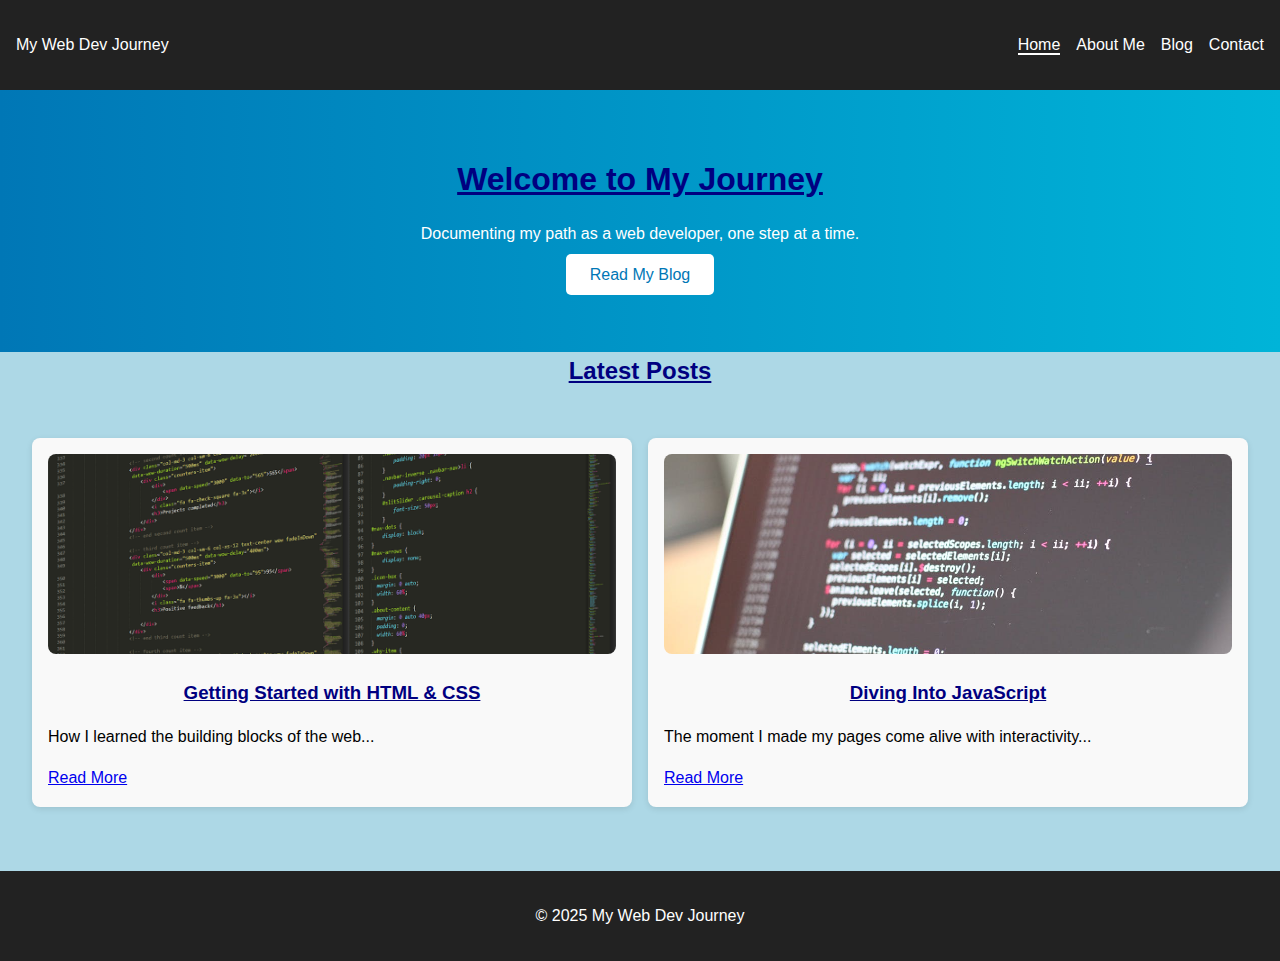
<file: index.html>
<!DOCTYPE html>
<html lang="en">
<head>
  <meta charset="UTF-8">
  <meta name="viewport" content="width=device-width, initial-scale=1.0">
  <title>My Web Dev Journey - Home</title>
  <link rel="stylesheet" href="/css/styles.css">
  <script defer src="/js/nav.js"></script>
</head>
<body>
  <header>
    <nav class="navbar">
      <div class="logo">My Web Dev Journey</div>
      <button class="menu-toggle">☰</button>
      <ul class="nav-links">
        <li><a href="index.html" class="active">Home</a></li>
        <li><a href="about.html">About Me</a></li>
        <li><a href="blog.html">Blog</a></li>
        <li><a href="contact.html">Contact</a></li>
      </ul>
    </nav>
  </header>

  <main>
    <section class="hero">
      <h1>Welcome to My Journey </h1>
      <p>Documenting my path as a web developer, one step at a time.</p>
      <a href="blog.html" class="btn">Read My Blog</a>
    </section>

    <section class="highlights">
      <h2>Latest Posts</h2>
      <div class="card-container">
        <article class="card">
          <img id="img1"src="/images/html-css.png" alt="Lines of code on a screen">
          <h3>Getting Started with HTML & CSS</h3>
          <p>How I learned the building blocks of the web...</p>
          <a href="blog.html" class="btn">Read More</a>
        </article>
        <article class="card">
          <img src="/images/js.png" alt="JavaScript code on a screen">
          <h3>Diving Into JavaScript</h3>
          <p>The moment I made my pages come alive with interactivity...</p>
          <a href="blog.html" class="btn">Read More</a>
        </article>
      </div>
    </section>
  </main>

  <footer>
    <p>&copy; 2025 My Web Dev Journey</p>
  </footer>
</body>
</html>
</file>
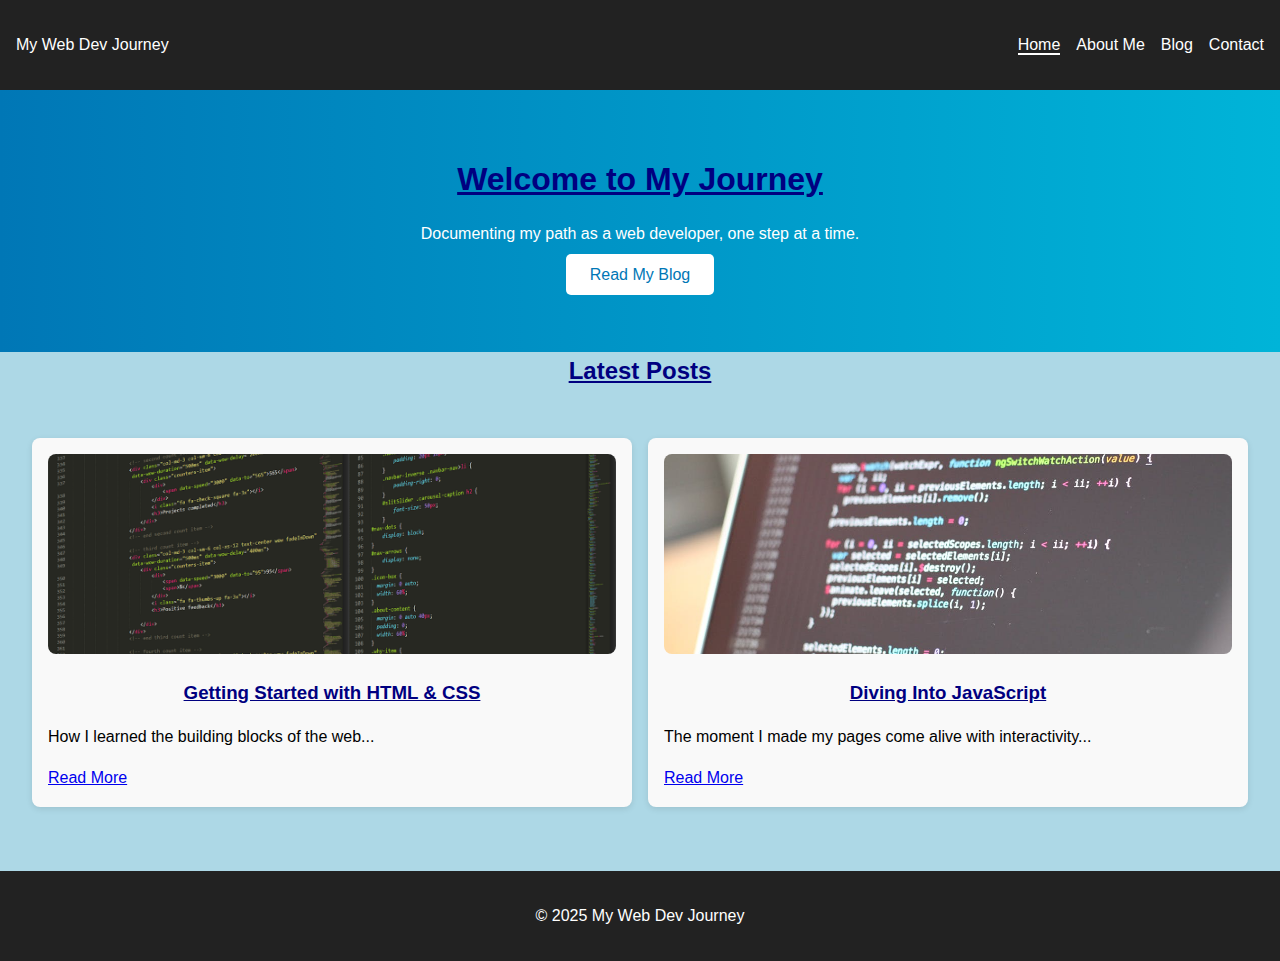
<file: pages/index.html>
<!DOCTYPE html>
<html lang="en">
<head>
  <meta charset="UTF-8">
  <meta name="viewport" content="width=device-width, initial-scale=1.0">
  <title>My Web Dev Journey - Home</title>
  <link rel="stylesheet" href="../css/styles.css">
  <script defer src="../js/nav.js"></script>
</head>
<body>
  <header>
    <nav class="navbar">
      <div class="logo">My Web Dev Journey</div>
      <button class="menu-toggle">☰</button>
      <ul class="nav-links">
        <li><a href="index.html" class="active">Home</a></li>
        <li><a href="about.html">About Me</a></li>
        <li><a href="blog.html">Blog</a></li>
        <li><a href="contact.html">Contact</a></li>
      </ul>
    </nav>
  </header>

  <main>
    <section class="hero">
      <h1>Welcome to My Journey </h1>
      <p>Documenting my path as a web developer, one step at a time.</p>
      <a href="blog.html" class="btn">Read My Blog</a>
    </section>

    <section class="highlights">
      <h2>Latest Posts</h2>
      <div class="card-container">
        <article class="card">
          <img id="img1"src="../images/html-css.png" alt="Lines of code on a screen">
          <h3>Getting Started with HTML & CSS</h3>
          <p>How I learned the building blocks of the web...</p>
          <a href="blog.html" class="btn">Read More</a>
        </article>
        <article class="card">
          <img src="../images/js.png" alt="JavaScript code on a screen">
          <h3>Diving Into JavaScript</h3>
          <p>The moment I made my pages come alive with interactivity...</p>
          <a href="blog.html" class="btn">Read More</a>
        </article>
      </div>
    </section>
  </main>

  <footer>
    <p>&copy; 2025 My Web Dev Journey</p>
  </footer>
</body>
</html>
</file>
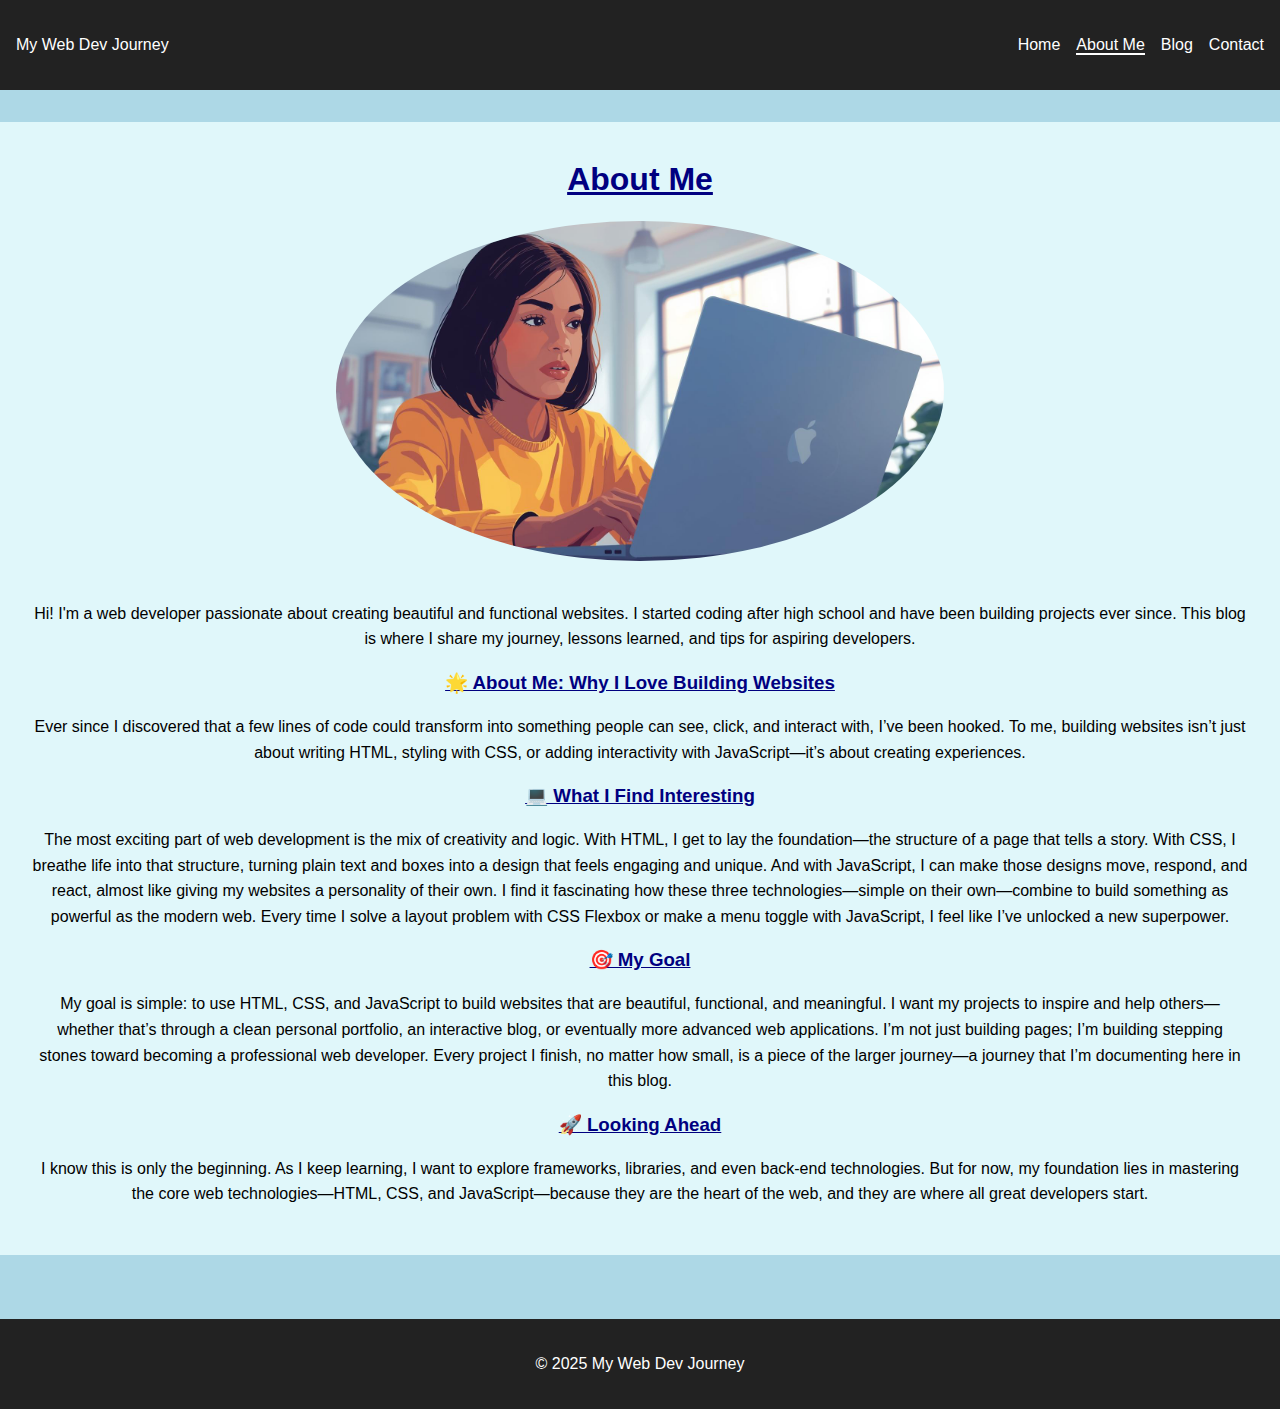
<file: about.html>
<!DOCTYPE html>
<html lang="en">
<head>
  <meta charset="UTF-8">
  <meta name="viewport" content="width=device-width, initial-scale=1.0">
  <title>About Me - My Web Dev Journey</title>
  <link rel="stylesheet" href="../css/styles.css">
  <script defer src="../js/nav.js"></script>
</head>
<body>
  <header>
    <nav class="navbar">
      <div class="logo">My Web Dev Journey</div>
      <button class="menu-toggle">☰</button>
      <ul class="nav-links">
        <li><a href="index.html">Home</a></li>
        <li><a href="about.html" class="active">About Me</a></li>
        <li><a href="blog.html">Blog</a></li>
        <li><a href="contact.html">Contact</a></li>
      </ul>
    </nav>
  </header>

  <main>
    <section class="about">
      <h1>About Me</h1>
      <img src="../images/profile.jpg" alt="My profile picture" class="profile-img">
      <p>
        Hi! I'm a web developer passionate about creating beautiful and functional websites. 
        I started coding after high school and have been building projects ever since. 
        This blog is where I share my journey, lessons learned, and tips for aspiring developers.
      <h3>🌟 About Me: Why I Love Building Websites</h3>
          <p>Ever since I discovered that a few lines of code could transform into something people can see, click, and interact with, I’ve been hooked. To me, building websites isn’t just about writing HTML, styling with CSS, or adding interactivity with JavaScript—it’s about creating experiences.
          </p>
      <h3>💻 What I Find Interesting</h3>
          <p>The most exciting part of web development is the mix of creativity and logic. With HTML, I get to lay the foundation—the structure of a page that tells a story. With CSS, I breathe life into that structure, turning plain text and boxes into a design that feels engaging and unique. And with JavaScript, I can make those designs move, respond, and react, almost like giving my websites a personality of their own.
              I find it fascinating how these three technologies—simple on their own—combine to build something as powerful as the modern web. Every time I solve a layout problem with CSS Flexbox or make a menu toggle with JavaScript, I feel like I’ve unlocked a new superpower.
          </p>
      <h3>🎯 My Goal</h3>
          <p>My goal is simple: to use HTML, CSS, and JavaScript to build websites that are beautiful, functional, and meaningful. I want my projects to inspire and help others—whether that’s through a clean personal portfolio, an interactive blog, or eventually more advanced web applications.
             I’m not just building pages; I’m building stepping stones toward becoming a professional web developer. Every project I finish, no matter how small, is a piece of the larger journey—a journey that I’m documenting here in this blog.
          </p>
      <h3>🚀 Looking Ahead</h3>
          <p>I know this is only the beginning. As I keep learning, I want to explore frameworks, libraries, and even back-end technologies. But for now, my foundation lies in mastering the core web technologies—HTML, CSS, and JavaScript—because they are the heart of the web, and they are where all great developers start.
          </p>
    </section>
  </main>

  <footer>
    <p>&copy; 2025 My Web Dev Journey </p>
  </footer>
</body>
</html>
</file>
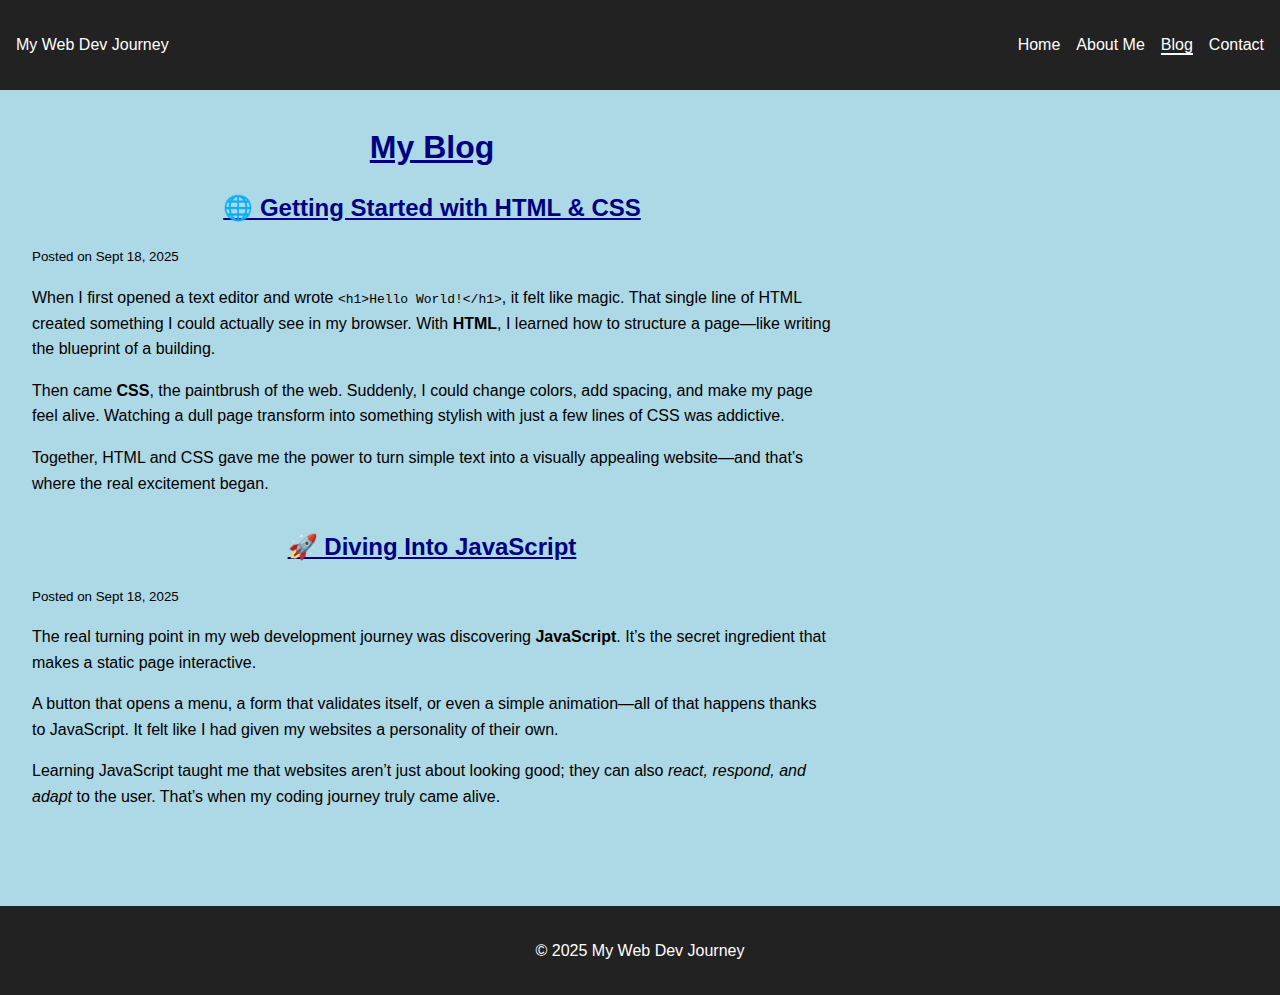
<file: blog.html>
<!DOCTYPE html>
<html lang="en">
<head>
  <meta charset="UTF-8">
  <meta name="viewport" content="width=device-width, initial-scale=1.0">
  <title>Blog - My Web Dev Journey</title>
  <link rel="stylesheet" href="../css/styles.css">
  <script defer src="../js/nav.js"></script>
</head>
<body>
  <header>
    <nav class="navbar">
      <div class="logo">My Web Dev Journey</div>
      <button class="menu-toggle">☰</button>
      <ul class="nav-links">
        <li><a href="index.html">Home</a></li>
        <li><a href="about.html">About Me</a></li>
        <li><a href="blog.html" class="active">Blog</a></li>
        <li><a href="contact.html">Contact</a></li>
      </ul>
    </nav>
  </header>

  <main>
    <section class="blog-posts">
      <h1>My Blog</h1>

      <!-- Post 1: HTML & CSS -->
      <article>
        <h2>🌐 Getting Started with HTML & CSS</h2>
          <p><small>Posted on Sept 18, 2025</small></p>
          <p>
           When I first opened a text editor and wrote 
          <code>&lt;h1&gt;Hello World!&lt;/h1&gt;</code>, it felt like magic. 
          That single line of HTML created something I could actually see in my browser. 
          With <strong>HTML</strong>, I learned how to structure a page—like writing the 
          blueprint of a building.
          </p>
          <p>
            Then came <strong>CSS</strong>, the paintbrush of the web. Suddenly, I could 
            change colors, add spacing, and make my page feel alive. Watching a dull page 
            transform into something stylish with just a few lines of CSS was addictive.
          </p>
          <p>
             Together, HTML and CSS gave me the power to turn simple text into a 
             visually appealing website—and that’s where the real excitement began.
          </p>
      </article>

      <!-- Post 2: JavaScript -->
      <article>
         <h2>🚀 Diving Into JavaScript</h2>
           <p><small>Posted on Sept 18, 2025</small></p>
           <p>
             The real turning point in my web development journey was discovering 
             <strong>JavaScript</strong>. It’s the secret ingredient that makes a static 
             page interactive.
            </p>
            <p>
               A button that opens a menu, a form that validates itself, or even a simple 
               animation—all of that happens thanks to JavaScript. It felt like I had given 
               my websites a personality of their own.
            </p>
            <p>
               Learning JavaScript taught me that websites aren’t just about looking good; 
               they can also <em>react, respond, and adapt</em> to the user. That’s when my 
               coding journey truly came alive.
             </p>
      </article>


    </section>
  </main>

  <footer>
    <p>&copy; 2025 My Web Dev Journey </p>
  </footer>
</body>
</html>
</file>
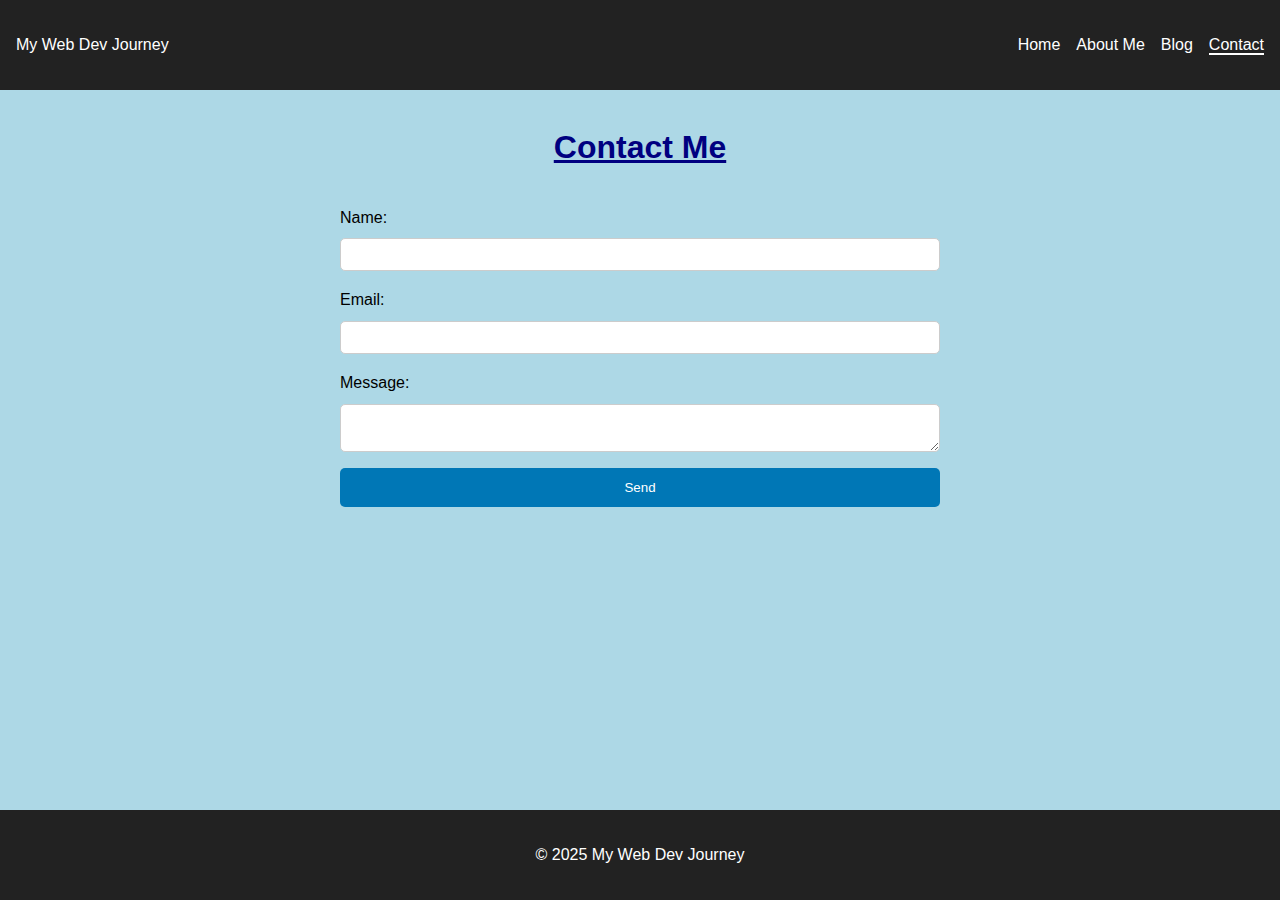
<file: contact.html>
<!DOCTYPE html>
<html lang="en">
<head>
  <meta charset="UTF-8">
  <meta name="viewport" content="width=device-width, initial-scale=1.0">
  <title>Contact - My Web Dev Journey</title>
  <link rel="stylesheet" href="../css/styles.css">
  <script defer src="./js/nav.js"></script>
  <script defer src="../js/form-validation.js"></script>
</head>
<body>
  <header>
    <nav class="navbar">
      <div class="logo">My Web Dev Journey</div>
      <button class="menu-toggle">☰</button>
      <ul class="nav-links">
        <li><a href="index.html">Home</a></li>
        <li><a href="about.html">About Me</a></li>
        <li><a href="blog.html">Blog</a></li>
        <li><a href="contact.html" class="active">Contact</a></li>
      </ul>
    </nav>
  </header>

  <main>
    <section class="contact">
      <h1>Contact Me</h1>
      <form id="contactForm">
        <label for="name">Name:</label>
        <input type="text" id="name" required>
        
        <label for="email">Email:</label>
        <input type="email" id="email" required>
        
        <label for="message">Message:</label>
        <textarea id="message" required></textarea>
        
        <button type="submit" class="btn">Send</button>
      </form>
      <p id="formMessage"></p>
    </section>
  </main>

  <footer>
    <p>&copy; 2025 My Web Dev Journey </p>
  </footer>
</body>
</html>
</file>
<file: css/styles.css>
/* General Styles */
body {
  font-family: Arial, sans-serif;
  margin: 0;
  line-height: 1.6;
  min-height: 100vh;
  display: flex;
  flex-direction: column;
  background-color: lightblue;
}

h1, h2, h3 {
  color: navy;
  text-align: center;
  margin-top: 0;
  margin-bottom: 1rem;
  text-decoration: underline;
}
html, body {
  height: 100%;
  margin: 0;
  padding: 0;
}

main {
  flex: 1;  /* Ensures main takes up available space */
}

header, footer {
  background: #222;
  color: #fff;
  text-align: center;
  padding: 1rem 0;
}

.navbar {
  display: flex;
  justify-content: space-between;
  align-items: center;
  padding: 0 1rem;
}

.nav-links {
  list-style: none;
  display: flex;
  gap: 1rem;
}

.nav-links li a {
  color: #fff;
  text-decoration: none;
}

.nav-links li a.active {
  border-bottom: 2px solid #fff;
}

.menu-toggle {
  display: none;
  font-size: 1.5rem;
  background: none;
  border: none;
  color: #fff;
}

/* Hero */
.hero {
  background: linear-gradient(to right, #0077b6, #00b4d8);
  color: #fff;
  text-align: center;
  padding: 4rem 2rem;
}

.hero .btn {
  background: #fff;
  color: #0077b6;
  padding: 0.75rem 1.5rem;
  border-radius: 5px;
  text-decoration: none;
}

/* Cards */
.card-container {
  display: grid;
  grid-template-columns: repeat(auto-fit, minmax(280px, 1fr));
  gap: 1rem;
  padding: 2rem;
}
.card img {
  width: 100%;
  height: 200px;
  border-radius: 8px;
  margin-bottom: 1rem;
  object-fit: cover;
}
.card {
  background: #f9f9f9;
  padding: 1rem;
  border-radius: 8px;
  box-shadow: 0 2px 6px rgba(0,0,0,0.1);
}

/* About */
.about {
  text-align: center;
  padding: 2rem;
  background: #e0f7fa;
  margin: 2rem 0;
  
}

.profile-img {
  width: 50%;
  border-radius: 50%;
  margin-bottom: 1rem;
}

/* Blog */
.blog-posts {
  padding: 2rem;
  max-width: 800px;
}

.blog-posts article {
  margin-bottom: 2rem;
}

/* Contact */
.contact {
  padding: 2rem;
  max-width: 600px;
  margin: auto;
}

.contact form {
  display: flex;
  flex-direction: column;
}

.contact label {
  margin-top: 1rem;
}

.contact input, .contact textarea {
  padding: 0.5rem;
  margin-top: 0.5rem;
  border-radius: 5px;
  border: 1px solid #ccc;
}

.contact .btn {
  margin-top: 1rem;
  background: #0077b6;
  color: #fff;
  border: none;
  padding: 0.75rem;
  border-radius: 5px;
  cursor: pointer;
}

/* Footer */
footer {
  margin-top: 2rem;
}

/* Responsive */
@media (max-width: 768px) {
  .nav-links {
    display: none;
    flex-direction: column;
    background: #333;
    padding: 1rem;
  }

  .nav-links.active {
    display: flex;
  }

  .menu-toggle {
    display: block;
  }
}
</file>
